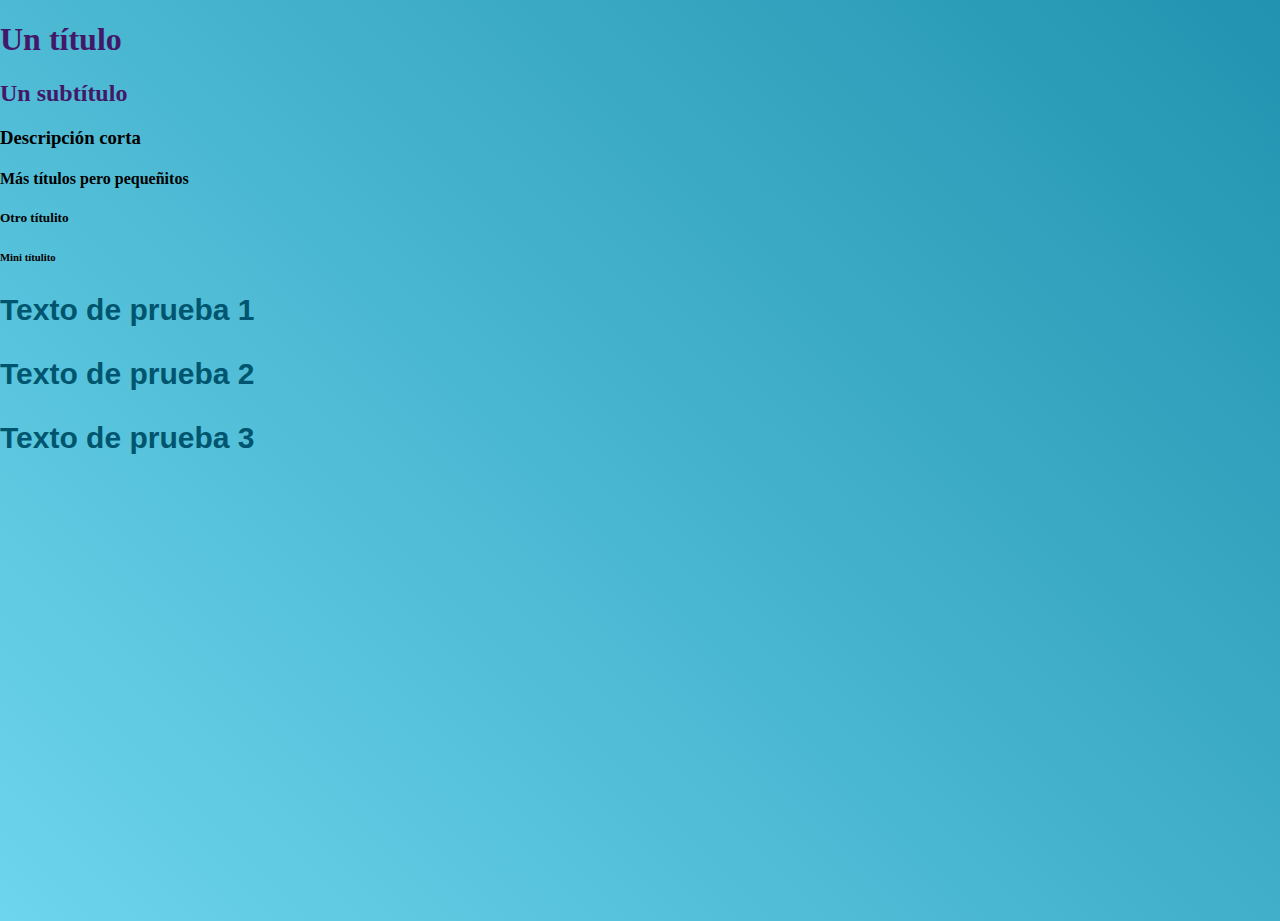
<file: 01HTMLyCSS/index.html>
<!DOCTYPE html>
<html lang="en">
<head>
    <meta charset="UTF-8">
    <meta name="viewport" content="width=device-width, initial-scale=1.0">
    <meta name="author" content="Antloz">
    <meta name="description" content="A personal prtafolio website">
    <meta name="Keywords" content="html, css, méxico, photoshop, marketing digital, edición de videos">
    <!--Conecte estilo CSS con Zel- Link -->
    <link rel="stylesheet" href="css/style.css">
    <title>Portafolio web</title>
</head>
<body>
    <h1>Un título</h1>
    <h2>Un subtítulo</h2>
    <h3>Descripción corta</h3>
    <h4>Más títulos pero pequeñitos</h4>
    <h5>Otro títulito</h5>
    <h6>Mini títulito</h6>
    <p class="t1">Texto de prueba 1</p>
    <p class="t2">Texto de prueba 2</p>
    <p class="t3">Texto de prueba 3</p>
</body>
</html>
</file>
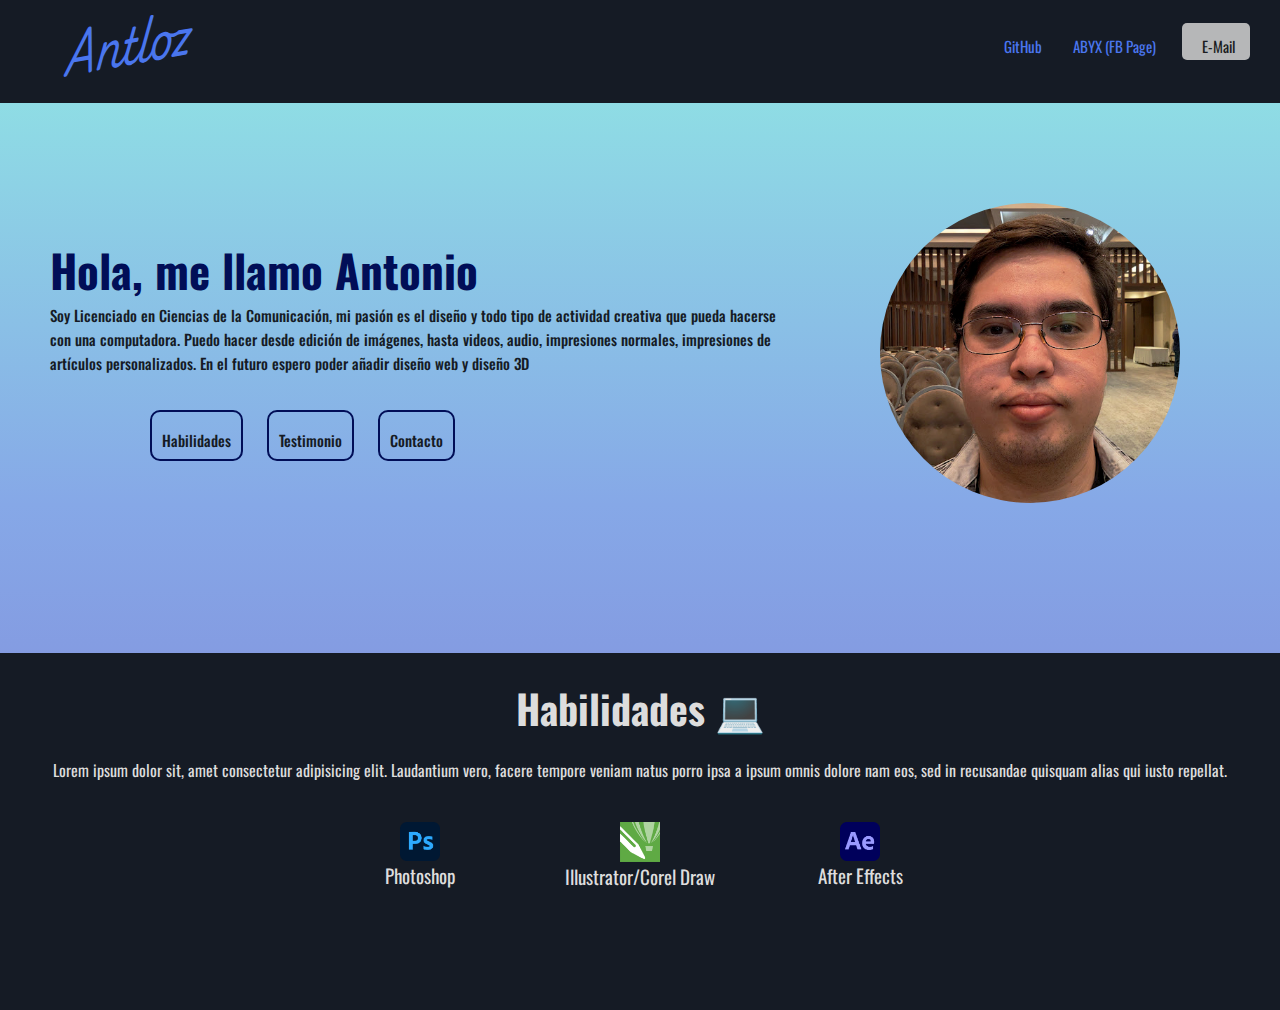
<file: 02Portafolio/index.html>
<!DOCTYPE html>
<html lang="en">
<!-- <!DOCTYPE html> Define el tipo de documento como HTML5; define el tipo de documento y asegura que el navegador renderice la página en modo estándar.
<html lang="en"> Elemento raíz del documento, lang="en" establece el idioma del documento como inglés, esto es útil para la accesibilidad y para los motores de búsqueda.-->
<head>
<!-- Contiene metadatos y enlaces a recursos -->
    
    <!-- Metadatos... ¿básicos? no se si lo son... pero son metadatos-->
    <meta charset="UTF-8">
    <!-- Establece la codificación de caracteres del documento como UTF-8 que soporta casi todos los caracteres de escritura -->
    <meta name="viewport" content="width=device-width, initial-scale=1.0">
    <!-- Configura el viewport para que se adapte al ancho del dispositivo, y escala el contenido para que se vea bien en diferentes tamaños de pantalla como dispositivos móviles -->
    <meta name="author" content="Antloz">
    <!-- Proporciona el nombre del autor del documento -->
    <meta name="description" content="A personal portfolio for Graphic Design (videos, pics, etc), Web design & Digital Marketing">
    <!-- Proporciona una descripción del contenido del documento, útil para SEO -->
    <meta name="keywords" content="html, css, graphic design, video edition, marketing, México">
    <!-- Proporciona palabras clave relacionadas con el contenido del documento, también útil para SEO -->
    
    <!-- "links" a recursos varios -->
    <link rel="stylesheet" href="https://cdnjs.cloudflare.com/ajax/libs/font-awesome/6.4.0/css/all.min.css" integrity="sha512-iecdLmaskl7CVkqkXNQ/ZH/XLlvWZOJyj7Yy7tcenmpD1ypASozpmT/E0iPtmFIB46ZmdtAc9eNBvH0H/ZpiBw==" crossorigin="anonymous" referrerpolicy="no-referrer" />
    <!-- Enlace a una hoja de estilos externa de Font Awesome para íconos -->
    <link rel="stylesheet" href="css/styles.css">
    <!-- Enlace a una hoja de estilos CSS local -->
    
    <link rel="preconnect" href="https://fonts.googleapis.com">
    <!-- Optimizan las conexiones a Google Fonts para mejorar el rendimiento -->
    <link rel="preconnect" href="https://fonts.gstatic.com" crossorigin>
    <!-- Optimiza la conexión a fonts.gstatic.com -->
    <link href="https://fonts.googleapis.com/css2?family=Oswald:wght@200..700&display=swap" rel="stylesheet">
    <!-- Enlace a una fuente de Google Fonts -->
    
    <!-- Fuente cursiva: -->
    <link rel="preconnect" href="https://fonts.googleapis.com">
    <link rel="preconnect" href="https://fonts.gstatic.com" crossorigin>
    <link href="https://fonts.googleapis.com/css2?family=Playwrite+DK+Uloopet:wght@100..400&display=swap" rel="stylesheet">
    
    <title>Portafolio de Antloz</title>
    <!-- Título del documento que se muestra en la pestaña del navegador -->
</head>
<body>
<!-- La etiqueta <body> contiene todo el contenido de la página web que se muestra al usuario. -->
    <nav>
    <!-- La etiqueta <nav> se utiliza para definir un bloque de navegación, que agrupa los enlaces de navegación -->
        <div class="left">
        <!-- Contenedor para los elementos de la navegación alineados a la izquierda -->
            <a href="/">Antloz</a>
            <!-- Un enlace que redirige a la página principal (usualmente la raíz del sitio web) con el texto "Antloz" -->
        </div>

        <div class="right">
        <!-- Contenedor para los elementos de la navegación alineados a la derecha -->
            <a href="https://github.com/efziro" target="_blank" rel="noreferrer">
            <!-- Enlace (a la página de GitHub en este caso), abre en una nueva pestaña (target="_blank") y una medida de seguridad que evita que la nueva página sepa desde qué página fue abierta (rel=noreferrer) -->
                <i class="fa-brands fa-github"></i>
                <!-- Icono (de GitHub usando Font Awesome en este caso) -->
                <span>GitHub</span>
            </a>
            <a href="https://www.facebook.com/profile.php?id=61556398971490" target="_blank" rel="noreferrer">
                <i class="fa-brands fa-facebook"></i>
                <span>ABYX (FB Page)</span>
            </a>
            <a href="mailto:dittoconimposter@gmail.com">
            <!-- Enlace pero para enviar un correo electrónico, se abre en la aplicación local de correo -->
                <i class="fa-solid fa-envelope"></i>
                <span>E-Mail</span>
            </a>
        </div>
    </nav>
    
    <main>
    <!-- La etiqueta <main> define el contenido principal del documento. Recuerda, main esta dentro de body -->
        <section class="about-me">
        <!-- La etiqueta <section> define una sección del documento -->
            <div class="text">
                <div class="description">
                <!-- Un div es un contenedor. Este div agrupa la descripción personal -->
                    <h1>Hola, me llamo Antonio</h1>
                    <!-- Un encabezado de nivel 1 (hay hasta el 6) -->
                    <span>Soy Licenciado en Ciencias de la Comunicación, mi pasión es el diseño y todo tipo de actividad creativa que pueda hacerse con una computadora. Puedo hacer desde edición de imágenes, hasta videos, audio, impresiones normales, impresiones de artículos personalizados. En el futuro espero poder añadir diseño web y diseño 3D</span>
                    
                    <div class="links">
                    <!-- Este div contiene enlaces a diferentes secciones de la página -->
                        <a href="#habilidades">
                        <!-- Un enlace a una sección -->
                            <i class="fa-solid fa-code"></i>
                            <span>Habilidades</span>
                        </a>
                        <a href="#testimonio">
                            <i class="fa-solid fa-pen"></i>
                            <span>Testimonio</span>
                        </a>
                        <a href="#contacto">
                            <i class="fa-solid fa-envelope"></i>
                            <span>Contacto</span>
                        </a>
                    </div>
                    
                </div>
            </div>
            <div class="profile">
                <img src="img/foto mia.jpg" alt="Foto de perfil">
                <!-- Imagen de perfil con la fuente especificada y texto alternativo -->
            </div>
        </section>
        <section class="habilidades" id="skills">
            <h2>Habilidades 💻</h2>
            <div class="text">
                <span>Lorem ipsum dolor sit, amet consectetur adipisicing elit. Laudantium vero, facere tempore veniam natus porro ipsa a ipsum omnis dolore nam eos, sed in recusandae quisquam alias qui iusto repellat.</span>
            </div>
            <div class="celdas">
                <div class="celda">
                    <img src="img/Adobe_Photoshop_CC_icon.svg.png" alt="Logo Photoshop">
                    <span>Photoshop</span>
                </div>

                <div class="celda">
                    <img src="img/coreldraw-x7-logo-747B0DC253-seeklogo.com.png" alt="Logo Illustrator">
                    <span>Illustrator/Corel Draw</span>
                </div>

                <div class="celda">
                    <img src="img/Adobe_After_Effects_CC_icon.svg.png" alt="Logo After Effects">
                    <span>After Effects</span>
                </div>
                
                <!--proximamente... espero
                <div class="celda">
                    <img src="img/html5_23329.png" alt="Logo HTML 5">
                    <span>HTML</span>
                </div>

                <div class="celda">
                    <img src="img/css.png" alt="Logo CSS">
                    <span>CSS</span>
                </div>
                -->
            </div>
        </section>
    </main>
</body>
</html>
</file>
<file: 01HTMLyCSS/css/style.css>
/*Colores bonitos por etiqueta*/
body {
    margin: 0;
    height: 100vh;  /* Asegura que el gradiente cubra toda la pantalla */background: #2193b0;  /* fallback for old browsers */
    background: -webkit-linear-gradient(45deg, #6dd5ed, #2193b0);  /* Chrome 10-25, Safari 5.1-6 */
    background: linear-gradient(45deg, #6dd5ed, #2193b0); /* W3C, IE 10+/ Edge, Firefox 16+, Chrome 26+, Opera 12+, Safari 7+ */

}

p {
    font-size: 30px;
    color: rgb(0, 85, 110);
    font-weight: bold;
    font-family: 'Franklin Gothic Medium', 'Arial Narrow', Arial, sans-serif;
}

/*Por clase (ejemplo)
.t1 {
    font-size: 30px;
    color: rgb(13, 78, 7);
    font-weight: bold;
}

.t2 {
    font-size: 40px;
    color: rgb(60, 73, 3);
    font-weight: 900;
}*/

h1,h2 {
    color: rgb(66, 24, 105);
}
</file>
<file: 02Portafolio/css/styles.css>
* {
    margin: 0;
    padding: 0;
    box-sizing: border-box;
}
/* Este bloque de CSS afecta a todos los elementos HTML en la página, indicados por el asterisco "*".  quitando los estilos por defecto del navegador web */

/*  Activa el desplazamiento suave para la página. */
html {
    scroll-behavior: smooth;
  }

body {
    max-width: 1400px;
        margin: 0 auto;
    /* Elimina el margen por defecto del body */
    box-sizing: content-box;
    /* Define el modelo de caja como content-box */
    background: #7F7FD5;  /* fallback for old browsers */
    /* Color de fondo de respaldo para navegadores antiguos */
    background: -webkit-linear-gradient(to bottom, #91EAE4, #86A8E7, #7F7FD5);  /* Chrome 10-25, Safari 5.1-6 */
    /* Fondo con gradiente para navegadores Webkit antiguos */
    background: linear-gradient(to bottom, #91EAE4, #86A8E7, #7F7FD5); /* W3C, IE 10+/ Edge, Firefox 16+, Chrome 26+, Opera 12+, Safari 7+ */
    /* Fondo con gradiente para navegadores modernos */
    font-family: "Oswald", sans-serif;
    /* Fuente de texto usando la fuente Oswald */
    color: rgb(1, 14, 87);
    /* Color del texto */
}

a {
    color: #4a76ee;
    text-decoration: none;
}

  
nav {
    display: flex;
    /* Usa Flexbox para el contenedor de navegación */
    align-items: center;
    /* Alinea los elementos en el centro verticalmente */
    justify-content: space-between;
    /* Distribuye el espacio restante entre los elementos */
    background-color: #151b25;
}

nav .left,
nav .right {
    margin-bottom: 20px;
}

nav .left {
    margin-left: 50px;
}

nav .left a {
/* Las etiquetas se escriben sin <> y las clases llevan punto antes. */
    color: #4a76ee;
    /* Color del texto de los enlaces a la izquierda */
    font-size: 50px;
    /* Tamaño de fuente de 20 píxeles */
    font-weight: 600;
    /* Grosor de fuente */
    margin-left: 0px;
    font-family: "Playwrite DK Uloopet", cursive;
    transform: rotate(-10deg) scaleX(0.8) skew(-15deg); /* Rotación de 45 grados */
    display: inline-block; /* Para que la rotación se aplique correctamente */
}

nav .right {
    margin-right: 20px;
}

nav .right a {
    color: #4a76ee;
    /* Color del texto de los enlaces a la derecha */
    font-size: 25px;
    margin: 0 10px;
}

nav .right a p {
    color: beige;
    /* Color del texto de los párrafos dentro de los enlaces a la derecha */
    font-size: 16px;
    /* Tamaño de fuente de 16 píxeles */
}

nav .right a:last-child {
    color: #1a1c20;
    background-color: #b6b7b8;
    padding: 0px 15px;
    border-radius: 5px;
}

nav .right a span {
    font-size: 15px;
    margin-left: 5px;
  }

.about-me {
    display: flex;
    /* Usa Flexbox para el contenedor de la sección "about-me" */
    justify-content: space-between;
    /* Distribuye el espacio restante entre los elementos */
    align-items: center;
    /* Alinea los elementos en el centro verticalmente */
    margin: 50px;
    margin-bottom: 100px;
    gap: 40px;
}

.about-me .text {
    flex: 5;
}

.about-me .text h1 {
    font-size: 45px;
}

.about-me .text span {
    font-size: 15px;
    color: #151b25;
    margin-top: 10px;
    font-weight: 500;
}

.about-me .text .links {
    margin-top: 35px;
    margin-left: 100px;
}

.about-me .text .links a {
    display: inline-block;
    padding: 5px 10px;
    border: 2px solid rgb(1, 14, 87);
    border-radius: 10px;
    margin-right: 20px;
    margin-bottom: 10px;
    font-size: 25px;
    text-align: center;
}
.about-me .text .links a:hover {
    color: #ffffff;
    border: 4px solid #1a1c20;
    cursor: pointer;
    background-color: #1a1c20;
}

.about-me .text .links span:hover {
    color: #ffffff;
}

.about-me .profile {
    flex: 2;
    display: flex;
    justify-content: flex-end;
    align-items: center;
}

.about-me .profile img {
    border-radius: 50%;
    /* Hace que la imagen tenga bordes redondeados para parecer un círculo */
    width: 400px;
    /* Ancho de la imagen de 200 píxeles */
    height: 400px;
    /* Altura de la imagen de 200 píxeles */
    padding: 50px;
    /* Espaciado interno de 20 píxeles alrededor de la imagen */
}

.habilidades{
    padding: 0 50px;
    margin-bottom: 0px;
    background-color: #151b25;
    padding-top: 25px;
    padding-bottom: 100px;
}
.habilidades h2 {
    text-align: center;
    font-size: 40px;
    color: #dddddd;
    margin-bottom: 20px;
}

.habilidades .text {
    text-align: center;
    margin-bottom: 20px;
    color: #dddddd;
}

.habilidades .celdas {
    display: flex;
    justify-content: center;
    flex-wrap: wrap;
}

.habilidades .celdas .celda {
    display: flex;
    flex-direction: column;
    justify-content: center;
    align-items: center;
    margin: 10px;
    width: 200px;
    padding: 10px 20px;
    margin-top: 10px;
}

.habilidades .celdas .celda img {
    width: 40px; /* Tamaño inicial del icono */
    height: auto; /* Mantiene la proporción de la imagen */
    max-width: 100%; /* Se asegura de que no exceda el tamaño del contenedor */
}

.habilidades .celdas .celda span {
font-size: 19px;
color: #dddddd;
}
</file>
